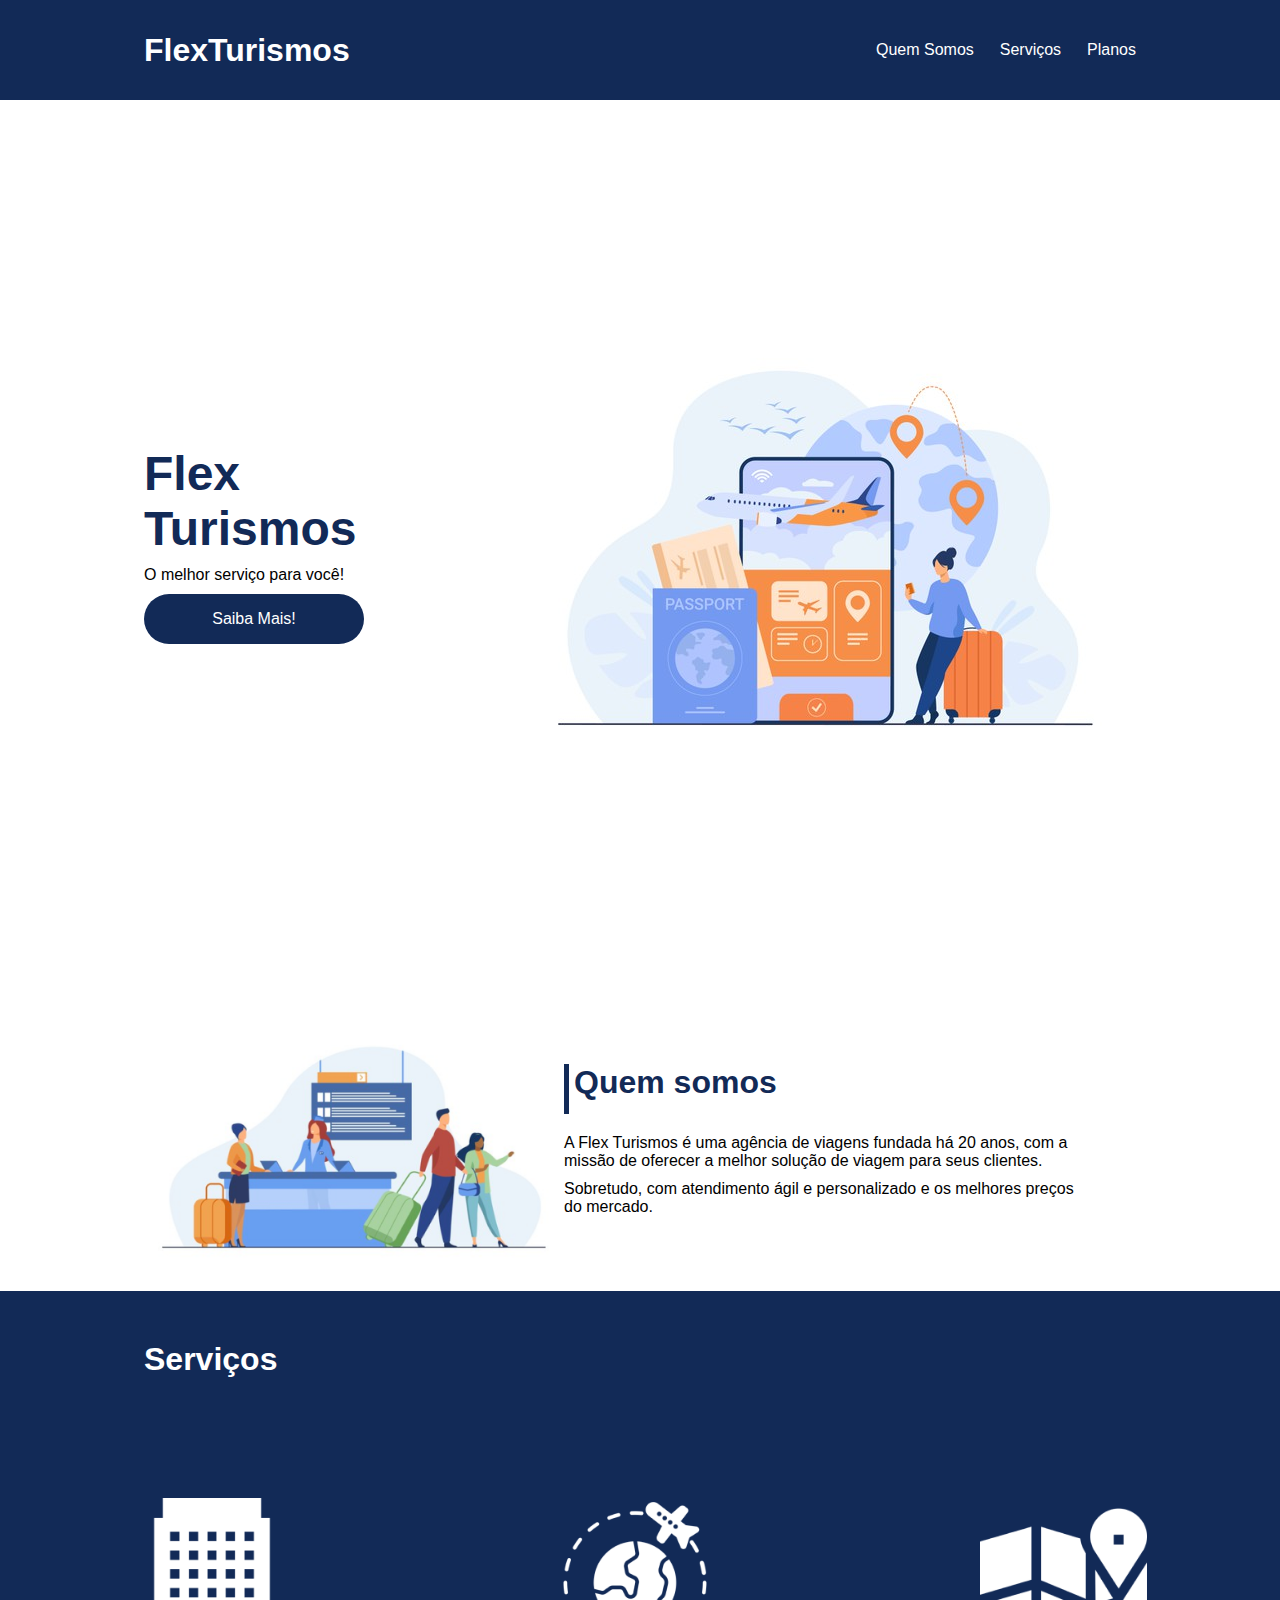
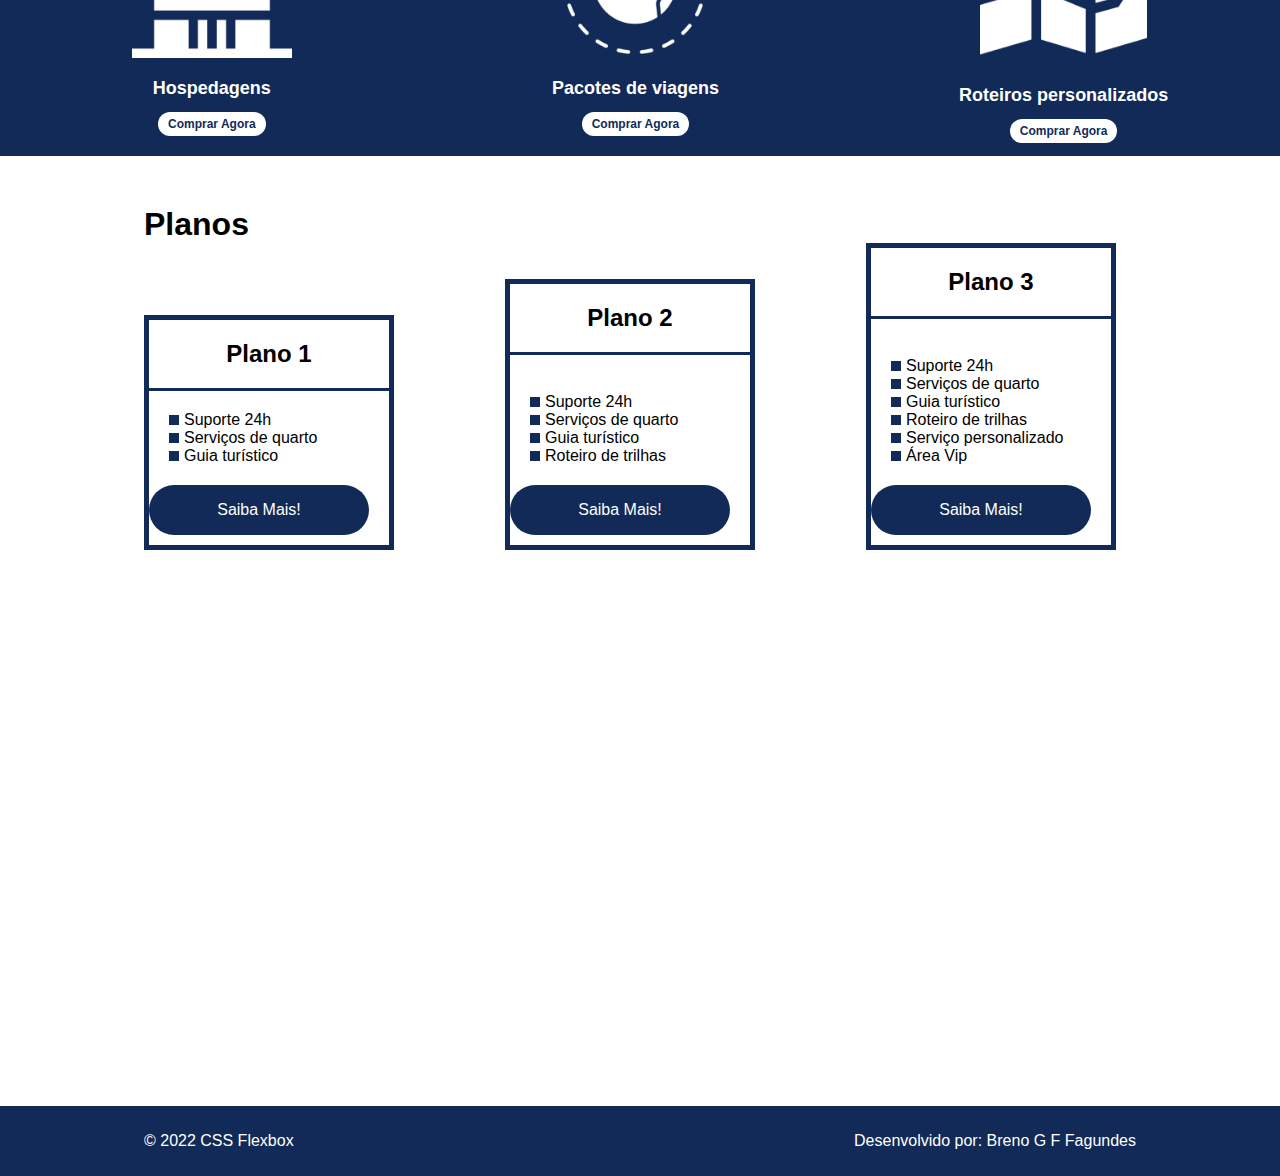
<file: flex-projeto/index.html>
<!DOCTYPE html>
<html lang="pt-br">
<head>
    <meta charset="UTF-8">
    <meta name="viewport" content="width=device-width, initial-scale=1.0">
    <title>Flex Turismos</title>
    <link rel="stylesheet" href="./style.css">
    <link rel="preconnect" href="https://fonts.googleapis.com">
    <link rel="preconnect" href="https://fonts.gstatic.com" crossorigin>

</head>
<body>
    <header>
        <div class="flex-container menu">
            <div><h1>FlexTurismos</h1></div>
             <ul class="list-items">
                <li><a href="#quem-somos">Quem Somos</a></li>
                <li><a href="#servicos">Serviços</a></li>
                <li><a href="#planos">Planos</a></li>
            </ul>
    </div>
    </header>

    <div class="flex-container apresentacao">
        <div class="texto-apresentacao">
            <h1>Flex <br>Turismos</h1>
            <p>O melhor serviço para você!</p>
            <a href="" class="btn">Saiba Mais!</a>
        </div>

        <div>
            <div><img src="./images/0-main.png" alt="banner de apresentação"></div>
        </div>
    </div>

    <div class="flex-container" id="quem-somos">
        <div>
            <h2>Quem somos</h2>
            <p>A Flex Turismos é uma agência de viagens fundada há 20 anos, com a missão de oferecer a melhor solução de viagem para seus clientes. </p>
            <p>Sobretudo, com atendimento ágil e personalizado e os melhores preços do mercado.</p>
        </div>

        <div>
            <img src="./images/1-quem-somos.png" alt="balcão de atendimento">
        </div>
    </div>

    <div class="container-externo">
        <div class="flex-container" id="servicos">
            <h2>Serviços</h2>
        </div>

        <div class="list-servicos">
            <div class="item-servico">
                <div><img src="./images/icon-2.png" alt="hospedagens"></div>
                <p>Hospedagens</p>
                <a href="#">Comprar Agora</a>
            </div>

            <div class="item-servico">
               <div><img src="./images/icon-1.png" alt="pacote de viagens"></div>
               <p>Pacotes de viagens</p>
               <a href="#">Comprar Agora</a>
            </div>

            <div class="item-servico">
                <div><img src="./images/icon-3.png" alt="roteiros personalizados"></div>
                <p>Roteiros personalizados</p>
                <a href="#">Comprar Agora</a>
            </div>

        </div>
    </div>

    <div class="flex-container" id="planos">
        <div><h2>Planos</h2></div>

        <div class="list-planos">
        <div class="item-plano">
            <h3>Plano 1</h3>
            <ul>
                <li>Suporte 24h</li>
                <li>Serviços de quarto</li>
                <li>Guia turístico</li>
            </ul>
            <a href="#" class="btn">Saiba Mais!</a>
        </div>

        <div class="item-plano">
            <h3>Plano 2</h3>
            <br>
            <ul>
                <li>Suporte 24h</li>
                <li>Serviços de quarto</li>
                <li>Guia turístico</li>
                <li>Roteiro de trilhas</li>
            </ul>
            <a href="#" class="btn">Saiba Mais!</a>
        </div>

        <div class="item-plano">
            <h3>Plano 3</h3>
            <br>
            <ul>
                <li>Suporte 24h</li>
                <li>Serviços de quarto</li>
                <li>Guia turístico</li>
                <li>Roteiro de trilhas</li>
                <li>Serviço personalizado</li>
                <li>Área Vip</li>
            </ul>
            <a href="#" class="btn">Saiba Mais!</a>
        </div>
        </div>
    </div>

    <footer>
        <div class="flex-container footer">
            <p>&copy; 2022 CSS Flexbox</p>
        <p>Desenvolvido por: Breno G F Fagundes</p>
        </div>
    </footer>
</body>
</html>
</file>
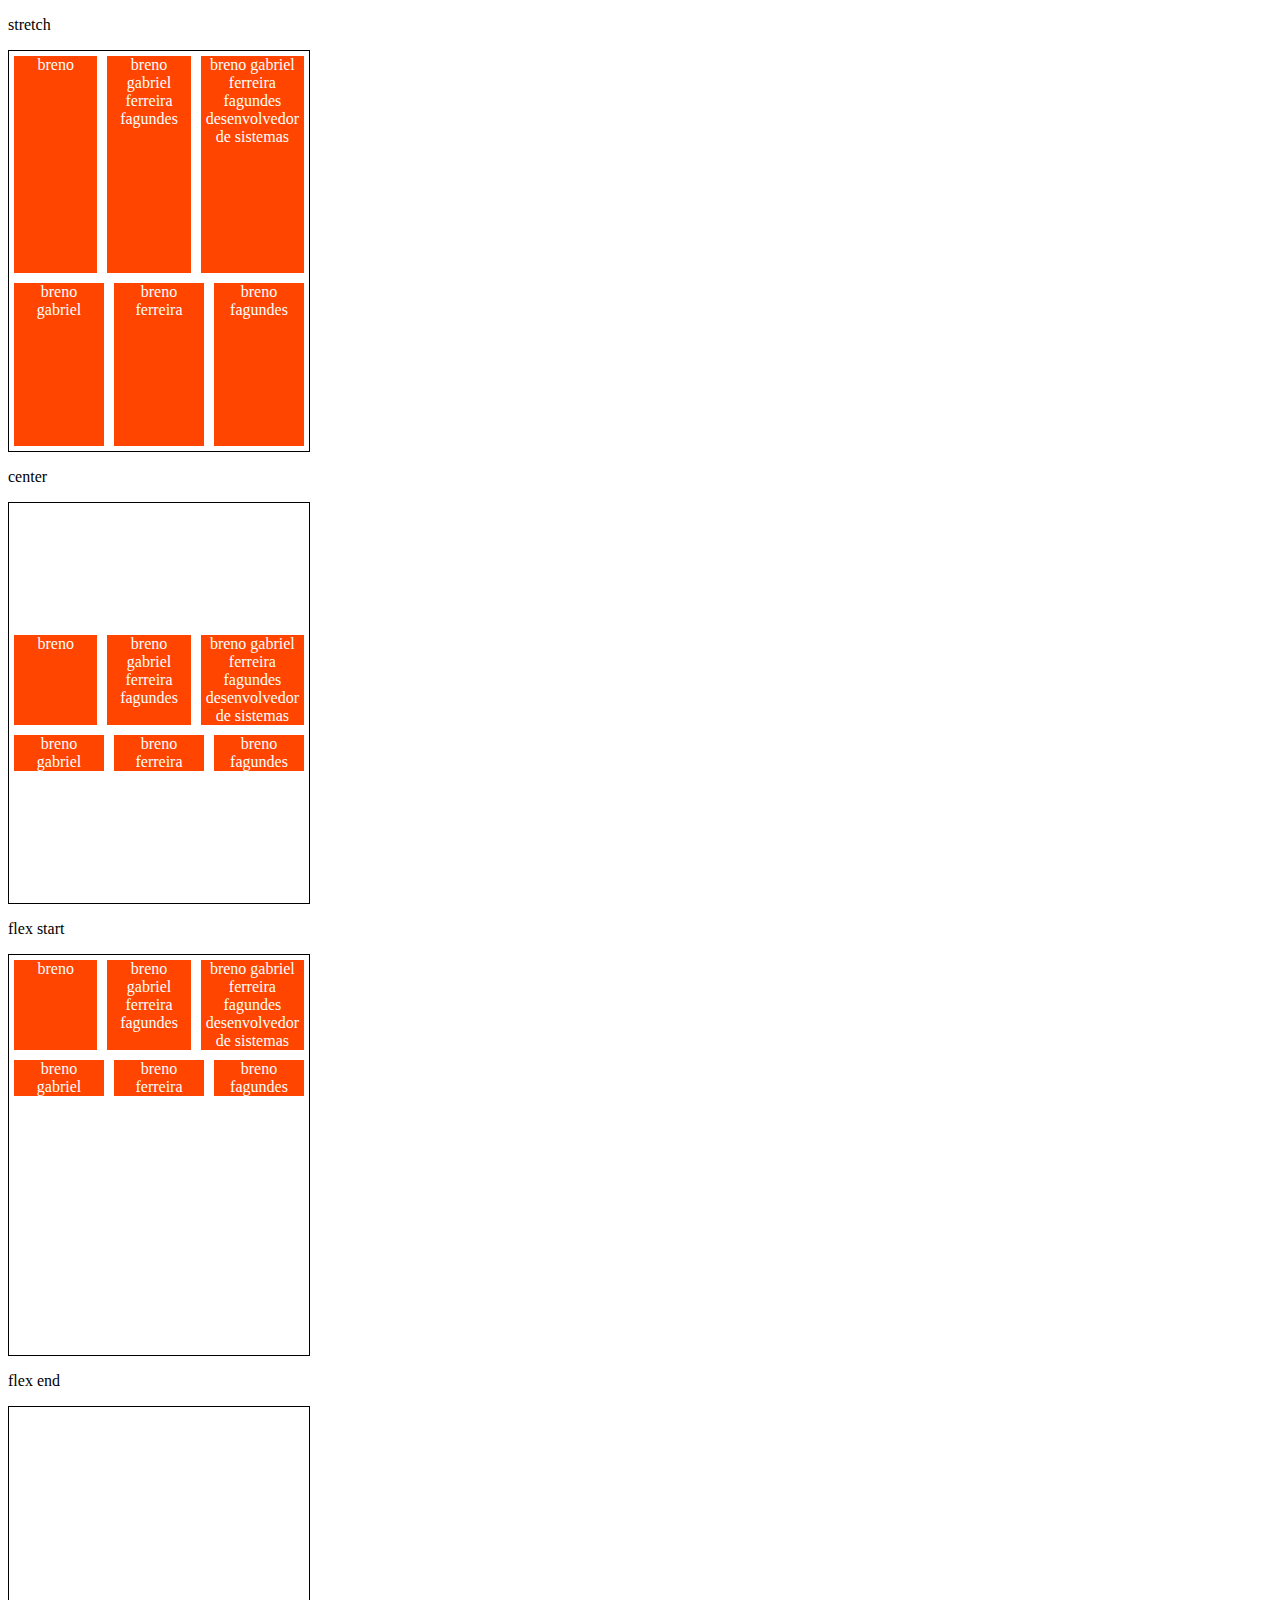
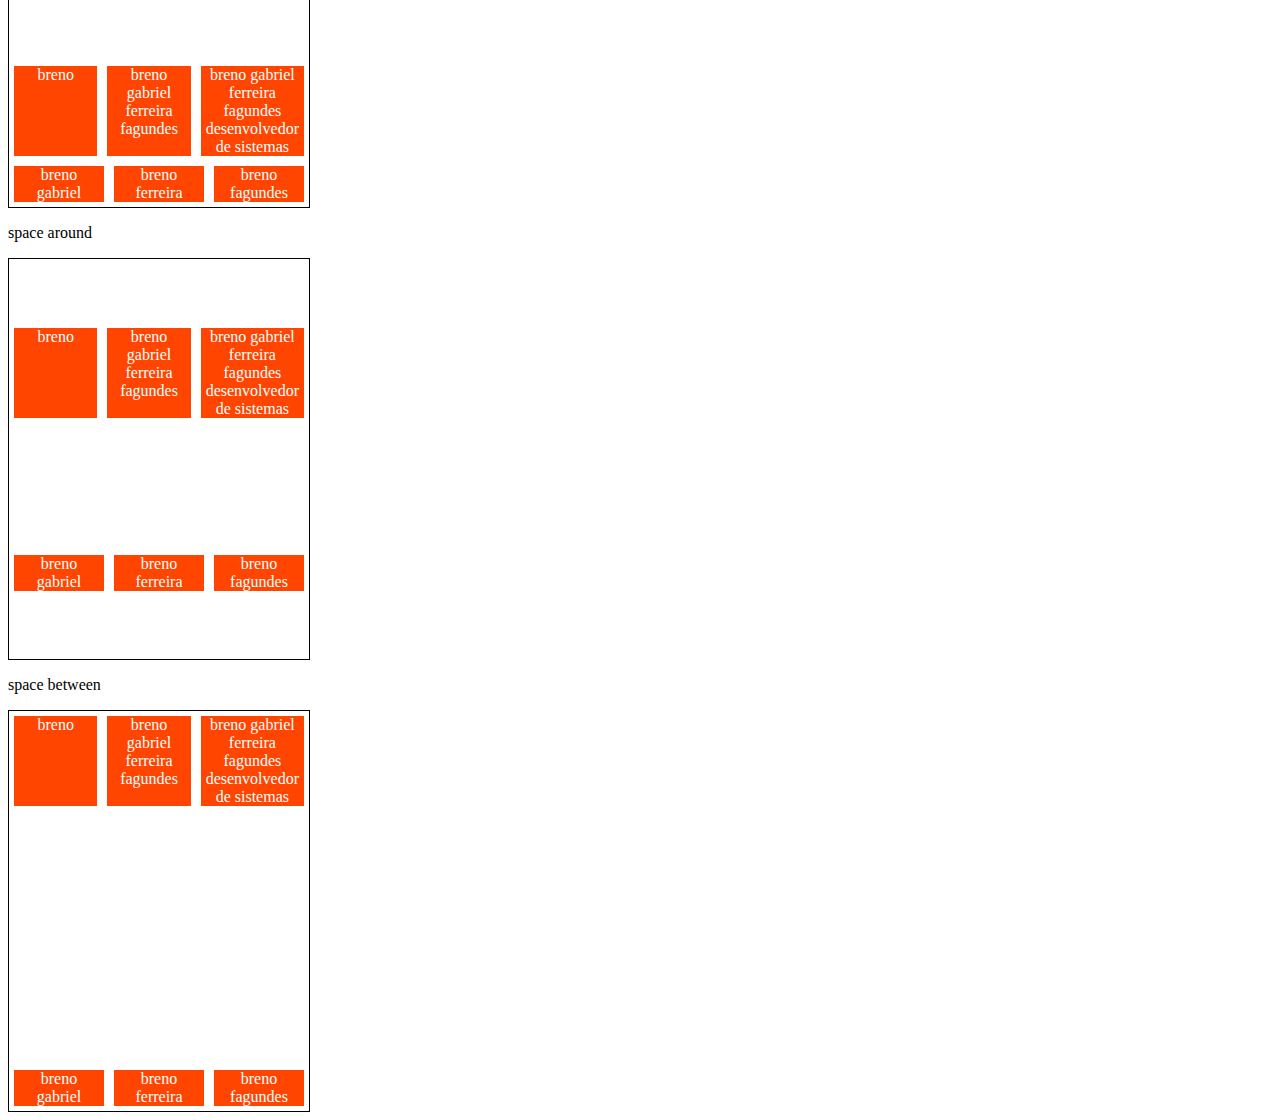
<file: align-content.html>
<!DOCTYPE html>
<html lang="en">
<head>
    <meta charset="UTF-8">
    <meta http-equiv="X-UA-Compatible" content="IE=edge">
    <meta name="viewport" content="width=device-width, initial-scale=1.0">
    <title>Fundamentos - Align Content</title>
    <style>
        .container{
            height: 400px;
            max-width: 300px;
            display: flex;
            flex-wrap: wrap;
            border: 1px solid black;
        }

        .item{
            background-color: orangered;
            padding: 0 5px;
            flex: 1;
            text-align: center;
            color: white;
            margin: 5px;
        }

        .stretch{
            align-content: stretch;
        }

        .center{
            align-content: center;
        }

        .flex-start{
            align-content: flex-start;
        }

        .flex-end{
            align-content: flex-end;
        }

        .space-around{
            align-content: space-around;
        }

        .space-between{
            align-content: space-between;
        }
    </style>
</head>
<body>
    <p>stretch</p>
    <div class="container stretch">
        <div class="item">breno</div>
        <div class="item">breno gabriel ferreira fagundes</div>
        <div class="item">breno gabriel ferreira fagundes desenvolvedor de sistemas</div>
        <div class="item">breno gabriel</div>
        <div class="item">breno ferreira</div>
        <div class="item">breno fagundes</div>
    </div>

    <p>center</p>
    <div class="container center">
        <div class="item">breno</div>
        <div class="item">breno gabriel ferreira fagundes</div>
        <div class="item">breno gabriel ferreira fagundes desenvolvedor de sistemas</div>
        <div class="item">breno gabriel</div>
        <div class="item">breno ferreira</div>
        <div class="item">breno fagundes</div>
    </div>

    <p>flex start</p>
    <div class="container flex-start">
        <div class="item">breno</div>
        <div class="item">breno gabriel ferreira fagundes</div>
        <div class="item">breno gabriel ferreira fagundes desenvolvedor de sistemas</div>
        <div class="item">breno gabriel</div>
        <div class="item">breno ferreira</div>
        <div class="item">breno fagundes</div>
    </div>

    <p>flex end</p>
    <div class="container flex-end">
        <div class="item">breno</div>
        <div class="item">breno gabriel ferreira fagundes</div>
        <div class="item">breno gabriel ferreira fagundes desenvolvedor de sistemas</div>
        <div class="item">breno gabriel</div>
        <div class="item">breno ferreira</div>
        <div class="item">breno fagundes</div>
    </div>

    <p>space around</p>
    <div class="container space-around">
        <div class="item">breno</div>
        <div class="item">breno gabriel ferreira fagundes</div>
        <div class="item">breno gabriel ferreira fagundes desenvolvedor de sistemas</div>
        <div class="item">breno gabriel</div>
        <div class="item">breno ferreira</div>
        <div class="item">breno fagundes</div>
    </div>

    <p>space between</p>
    <div class="container space-between">
        <div class="item">breno</div>
        <div class="item">breno gabriel ferreira fagundes</div>
        <div class="item">breno gabriel ferreira fagundes desenvolvedor de sistemas</div>
        <div class="item">breno gabriel</div>
        <div class="item">breno ferreira</div>
        <div class="item">breno fagundes</div>
    </div>
</body>
</html>
</file>
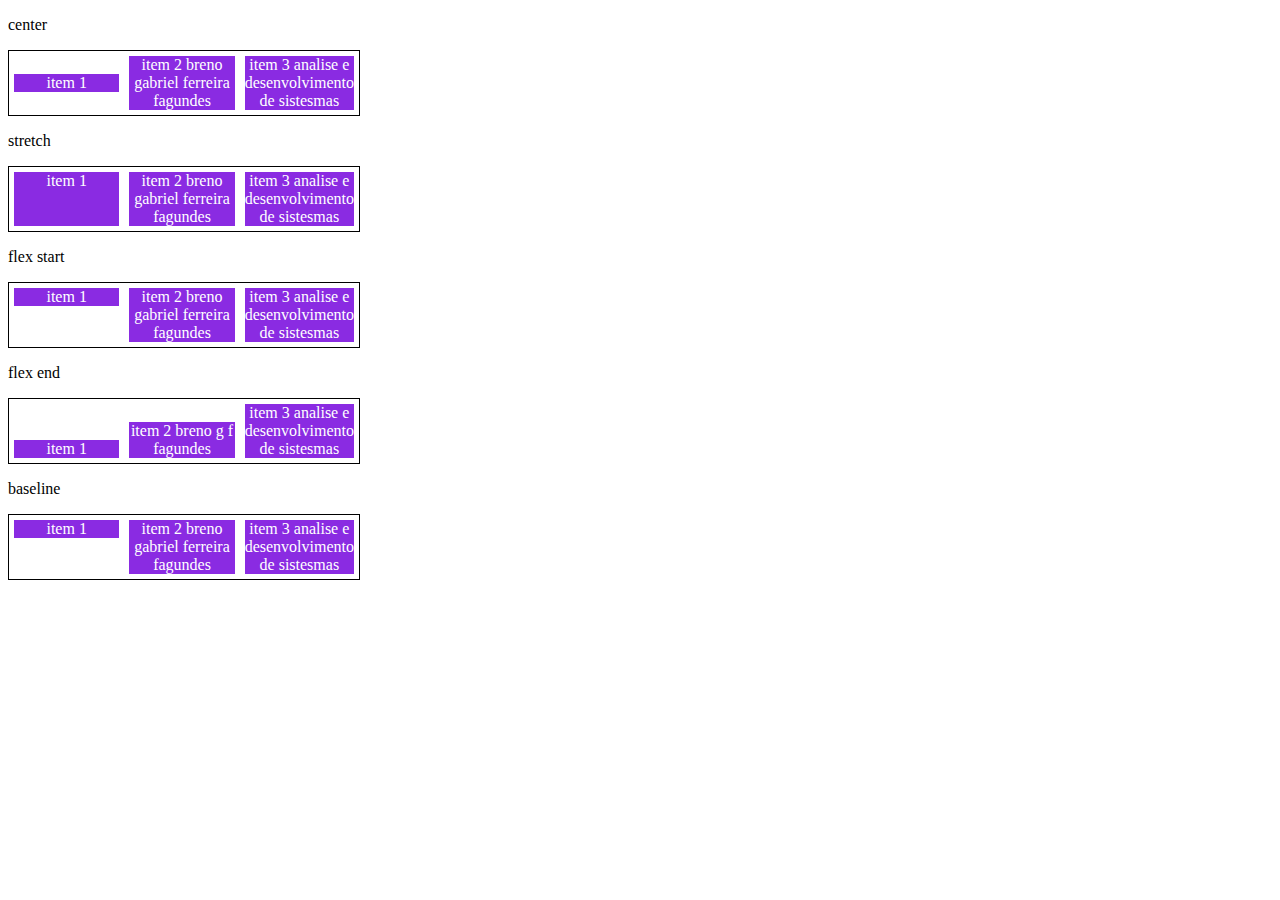
<file: align-items.html>
<!DOCTYPE html>
<html lang="en">
<head>
    <meta charset="UTF-8">
    <meta http-equiv="X-UA-Compatible" content="IE=edge">
    <meta name="viewport" content="width=device-width, initial-scale=1.0">
    <title>Fundamentos - Align Items</title>
    <style>
        .container{
            max-width: 350px;
            border: 1px solid black;
            display: flex;
        }

        .item{
            background-color: blueviolet;
            margin: 5px;
            color: white;
            text-align: center;
            flex: 1;
        }

        .center{
            align-items: center;
        }

        .stretch{
            align-items: stretch;
        }

        .flex-start{
            align-items: flex-start;
        }

        .flex-end{
            align-items: flex-end;
        }

        .baseline{
            align-items: baseline;
        }
    </style>
</head>
<body>
    <p>center</p>
    <section class="container center">
        <div class="item">item 1</div>
        <div class="item">item 2 breno gabriel ferreira fagundes</div>
        <div class="item">item 3 analise e desenvolvimento de sistesmas</div>
    </section>

    <p>stretch</p>
    <section class="container stretch">
        <div class="item">item 1</div>
        <div class="item">item 2 breno gabriel ferreira fagundes</div>
        <div class="item">item 3 analise e desenvolvimento de sistesmas</div>
    </section>

    <p>flex start</p>
    <section class="container flex-start">
        <div class="item">item 1</div>
        <div class="item">item 2 breno gabriel ferreira fagundes</div>
        <div class="item">item 3 analise e desenvolvimento de sistesmas</div>
    </section>

    <p>flex end</p>
    <section class="container flex-end">
        <div class="item">item 1</div>
        <div class="item">item 2 breno g f fagundes</div>
        <div class="item">item 3 analise e desenvolvimento de sistesmas</div>
    </section>

    <p>baseline</p>
    <section class="container baseline">
        <div class="item">item 1</div>
        <div class="item">item 2 breno gabriel ferreira fagundes</div>
        <div class="item">item 3 analise e desenvolvimento de sistesmas</div>
    </section>
</body>
</html>
</file>
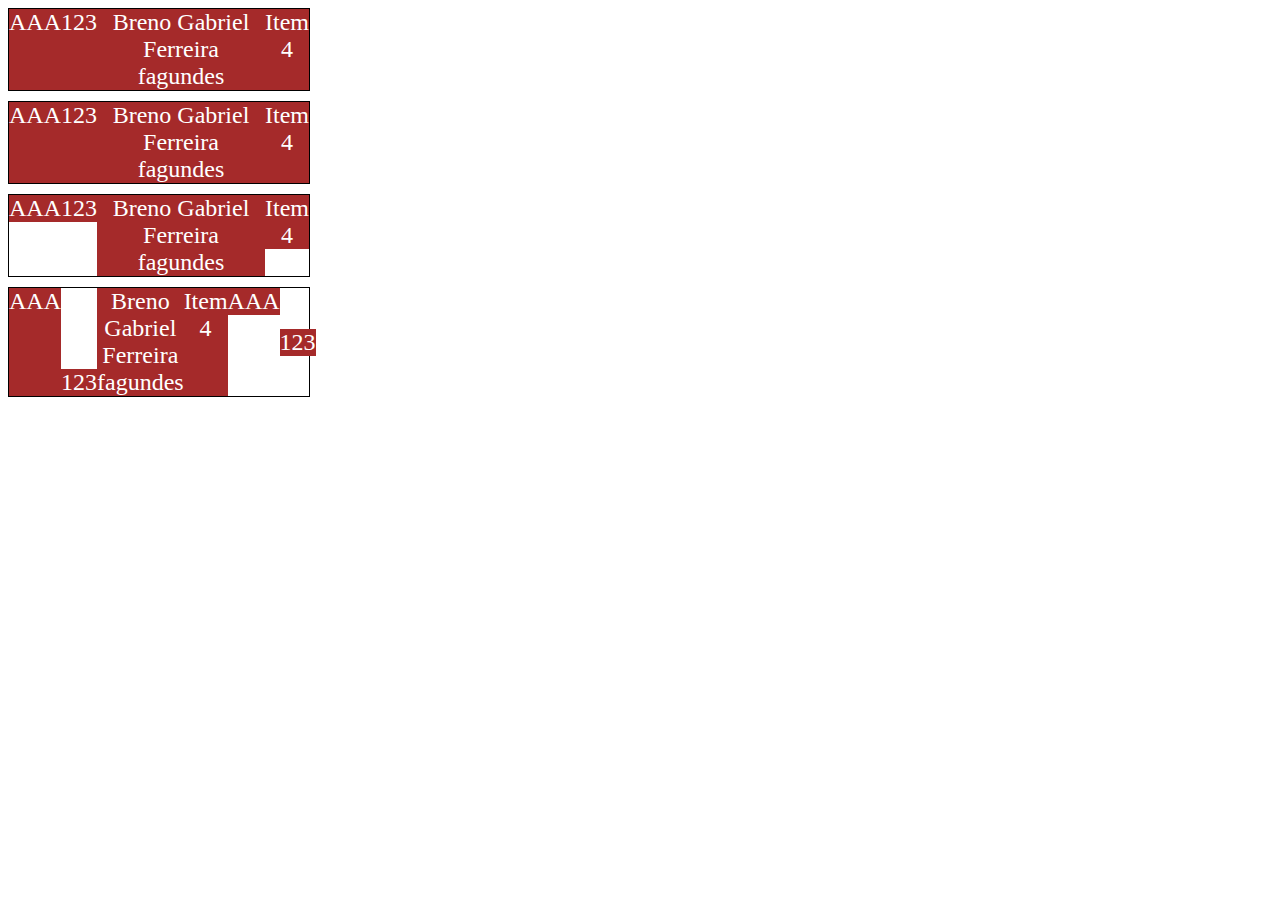
<file: align-self.html>
<!DOCTYPE html>
<html lang="en">
<head>
    <meta charset="UTF-8">
    <meta http-equiv="X-UA-Compatible" content="IE=edge">
    <meta name="viewport" content="width=device-width, initial-scale=1.0">
    <title>Fudamentos - Align Self</title>
    <style>
        .flex-container{
            max-width: 300px;
            border: 1px solid black;
            margin-bottom: 10px;
            display: flex;
        }

        .item{
            background-color: brown;
            color: white;
            font-size: 24px;
            text-align: center;
        }

        .center{
            align-self: center;
        }

        .flex-start{
            align-self: flex-start;
        }

        .flex-end{
            align-self: flex-end;
        }

        .stretch{
            align-self: stretch;
        }

        .baseline{
            align-self: baseline;
        }

        .auto{
            align-self: auto;
        }
    </style>

</head>
<body>
    
    <section class="flex-container">
        <div class="item auto">AAA</div>
        <div class="item auto">123</div>
        <div class="item auto">Breno Gabriel Ferreira fagundes</div>
        <div class="item auto">Item 4</div>
    </section>

    <section class="flex-container">
        <div class="item stretch">AAA</div>
        <div class="item stretch">123</div>
        <div class="item stretch">Breno Gabriel Ferreira fagundes</div>
        <div class="item stretch">Item 4</div>
    </section>

    <section class="flex-container">
        <div class="item flex-start">AAA</div>
        <div class="item flex-start">123</div>
        <div class="item flex-start">Breno Gabriel Ferreira fagundes</div>
        <div class="item flex-start">Item 4</div>
    </section>

    <section class="flex-container">
        <div class="item auto">AAA</div>
        <div class="item flex-end">123</div>
        <div class="item flex-start">Breno Gabriel Ferreira fagundes</div>
        <div class="item stretch">Item 4</div>
        <div class="item baseline">AAA</div>
        <div class="item center">123</div>
    </section>
</body>
</html>
</file>
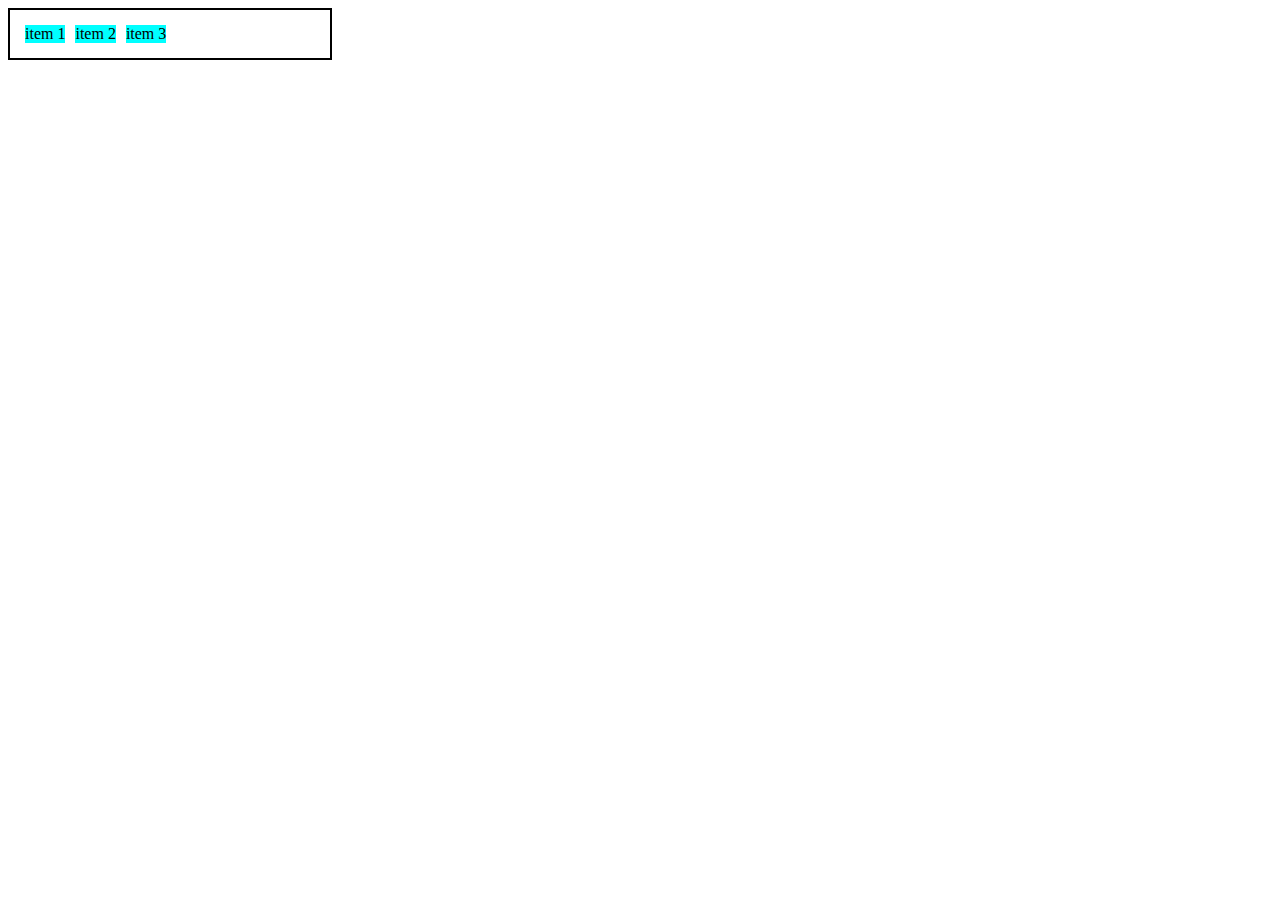
<file: display-flex.html>
<!DOCTYPE html>
<html lang="en">
<head>
    <meta charset="UTF-8">
    <meta http-equiv="X-UA-Compatible" content="IE=edge">
    <meta name="viewport" content="width=device-width, initial-scale=1.0">
    <title>Fundamentos - display flex</title>
    <style>
        .flex{
            max-width: 300px;
            padding: 10px;
            border: 2px solid black;
            display: flex;
        }

        .item{
            background-color: aqua;
            margin: 5px;
        }
    </style>
</head>
<body>
    <div class="flex">
        <div class="item">item 1</div>
        <div class="item">item 2</div>
        <div class="item">item 3</div>
    </div>
</body>
</html>
</file>
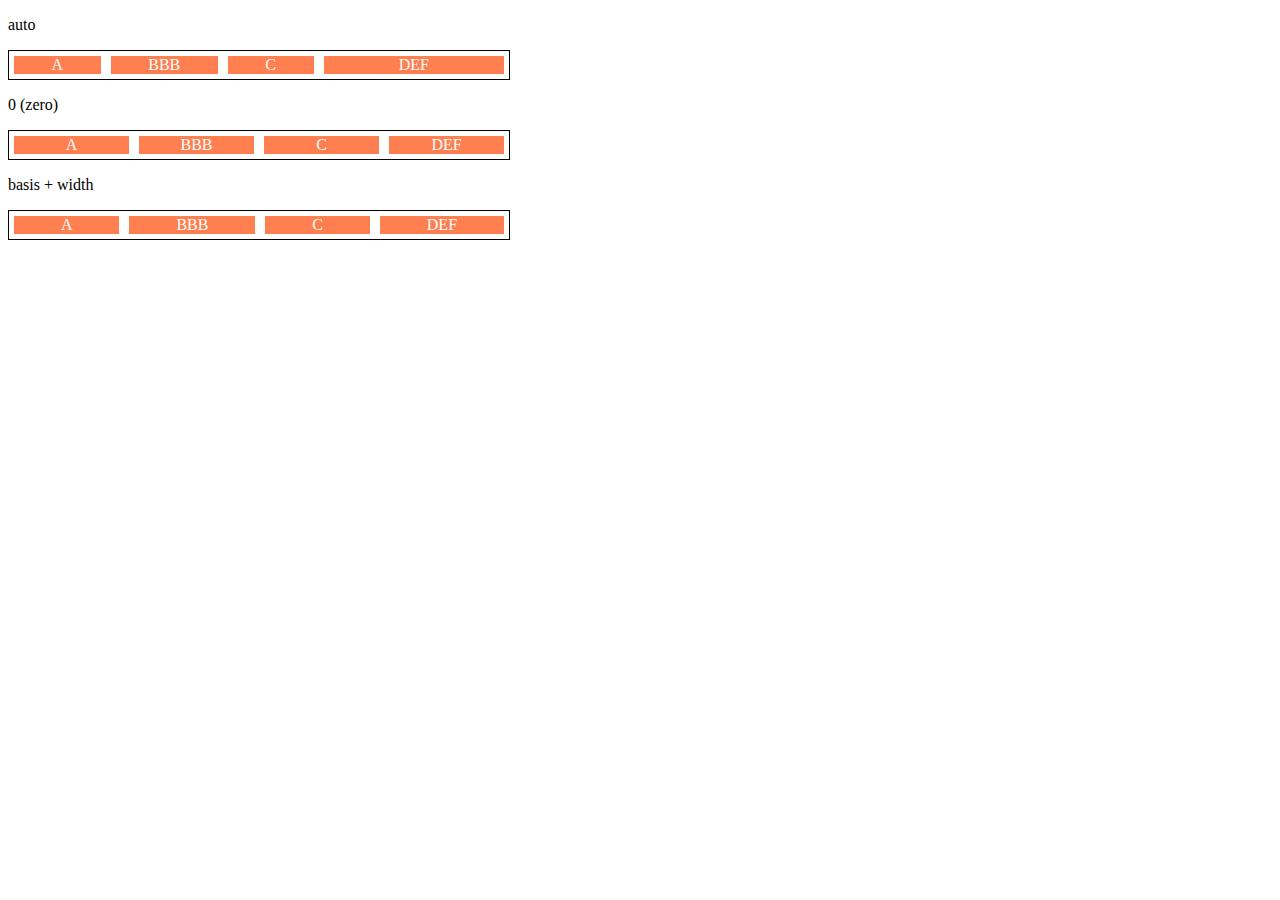
<file: flex-basis.html>
<!DOCTYPE html>
<html lang="en">
<head>
    <meta charset="UTF-8">
    <meta http-equiv="X-UA-Compatible" content="IE=edge">
    <meta name="viewport" content="width=device-width, initial-scale=1.0">
    <title>Fundamentos - Flex Basis</title>
    <style>
        .flex-container{
            max-width: 500px;
            border: 1px solid black;
            display: flex;
        }

        .items{
            background-color: coral;
            color: white;
            text-align: center;
            margin: 5px;
        }

        .bauto{
            flex-basis: auto;
        }

        .fg-1{
            flex-grow: 1;
        }

        .fg-2{
            flex-grow: 2;
        }

        .b-0{
            flex-basis: 0;
        }

        .w100{
            flex-grow: 100px;
        }
    </style>
</head>
<body>
    <p>auto</p>
    <div class="flex-container">
        <div class="items bauto fg-1">A</div>
        <div class="items bauto fg-1">BBB</div>
        <div class="items bauto fg-1">C</div>
        <div class="items bauto fg-2">DEF</div>
    </div>

    <p>0 (zero)</p>
    <div class="flex-container">
        <div class="items b-0 fg-1">A</div>
        <div class="items b-0 fg-1">BBB</div>
        <div class="items b-0 fg-1">C</div>
        <div class="items b-0 fg-1">DEF</div>
    </div>

    <p>basis + width</p>
    <div class="flex-container">
        <div class="items w100 fg-2">A</div>
        <div class="items w100 fg-2">BBB</div>
        <div class="items w100 fg-2">C</div>
        <div class="items w100 fg-2">DEF</div>
    </div>
</body>
</html>
</file>
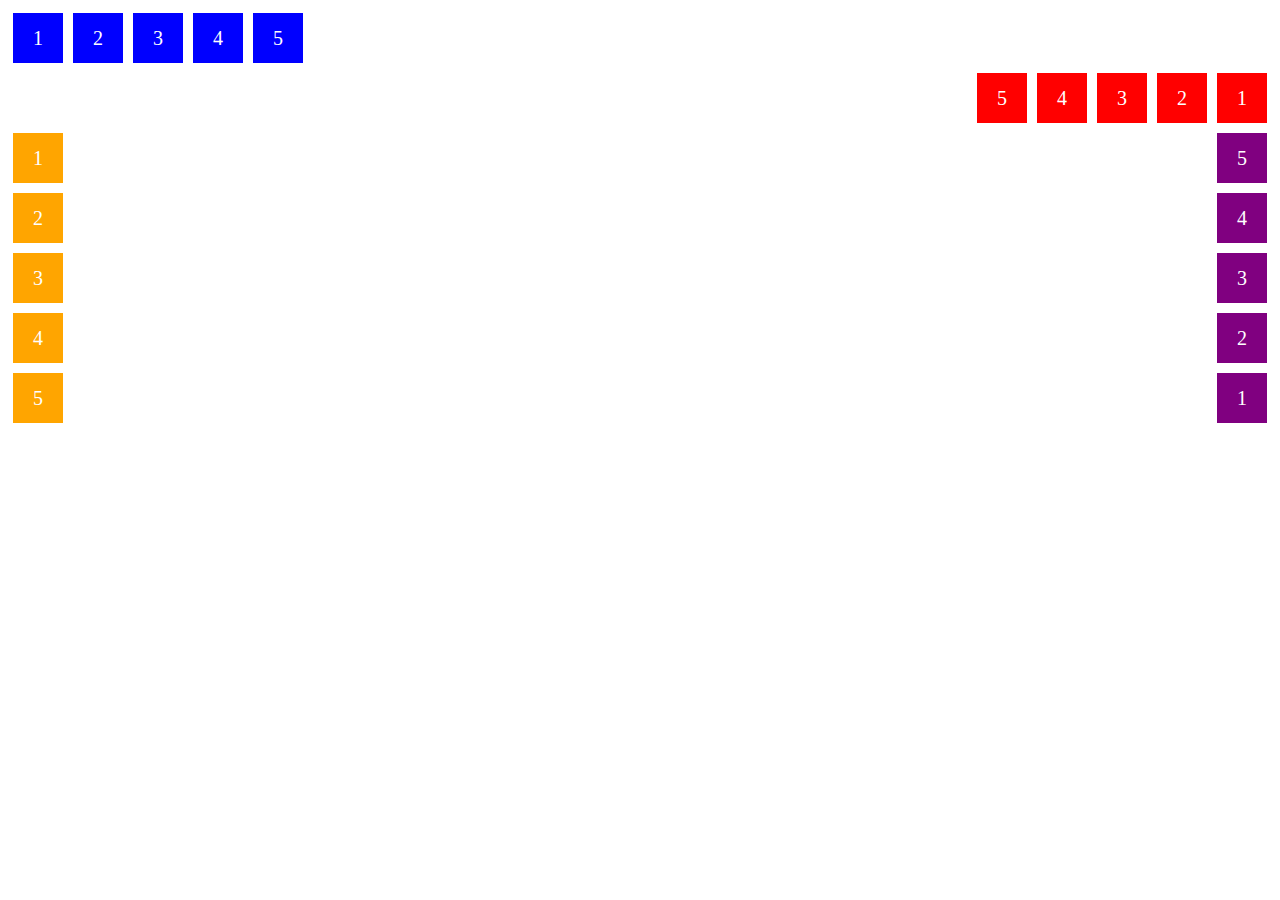
<file: flex-direction.html>
<!DOCTYPE html>
<html lang="en">
<head>
    <meta charset="UTF-8">
    <meta http-equiv="X-UA-Compatible" content="IE=edge">
    <meta name="viewport" content="width=device-width, initial-scale=1.0">
    <title>Fundamentos - Flex Direction</title>
    <style>
        .flex-container {
            margin: 0;
            padding: 0;
            display: flex;
            list-style: none;
        }

        .flex-item {
            background: blue;
            height: 50px;
            width: 50px;
            line-height: 50px;
            font-size: 20px;
            color: white;
            text-align: center;
            margin: 5px;
        }

        .row {
            flex-direction: row;
        }

        .row-reverse {
            flex-direction: row-reverse;
        }

        .row-reverse li {
            background-color: red;
        }

        .column {
            float: left;
            flex-direction: column;
        }

        .column li{
            background-color: orange;
        }

        .column-reverse {
            float: right;
            flex-direction: column-reverse;
        }

        .column-reverse li {
            background-color: purple;
        }


    </style>
</head>
<body>
    <ul class="flex-container row">
        <li class="flex-item">1</li> 
        <li class="flex-item">2</li>
        <li class="flex-item">3</li>
        <li class="flex-item">4</li>
        <li class="flex-item">5</li>
    </ul>

    <ul class="flex-container row-reverse">
        <li class="flex-item">1</li> 
        <li class="flex-item">2</li>
        <li class="flex-item">3</li>
        <li class="flex-item">4</li>
        <li class="flex-item">5</li>
    </ul>

    <ul class="flex-container column">
        <li class="flex-item">1</li> 
        <li class="flex-item">2</li>
        <li class="flex-item">3</li>
        <li class="flex-item">4</li>
        <li class="flex-item">5</li>
    </ul>

    <ul class="flex-container column-reverse">
        <li class="flex-item">1</li> 
        <li class="flex-item">2</li>
        <li class="flex-item">3</li>
        <li class="flex-item">4</li>
        <li class="flex-item">5</li>
    </ul>
    
</body>
</html>
</file>
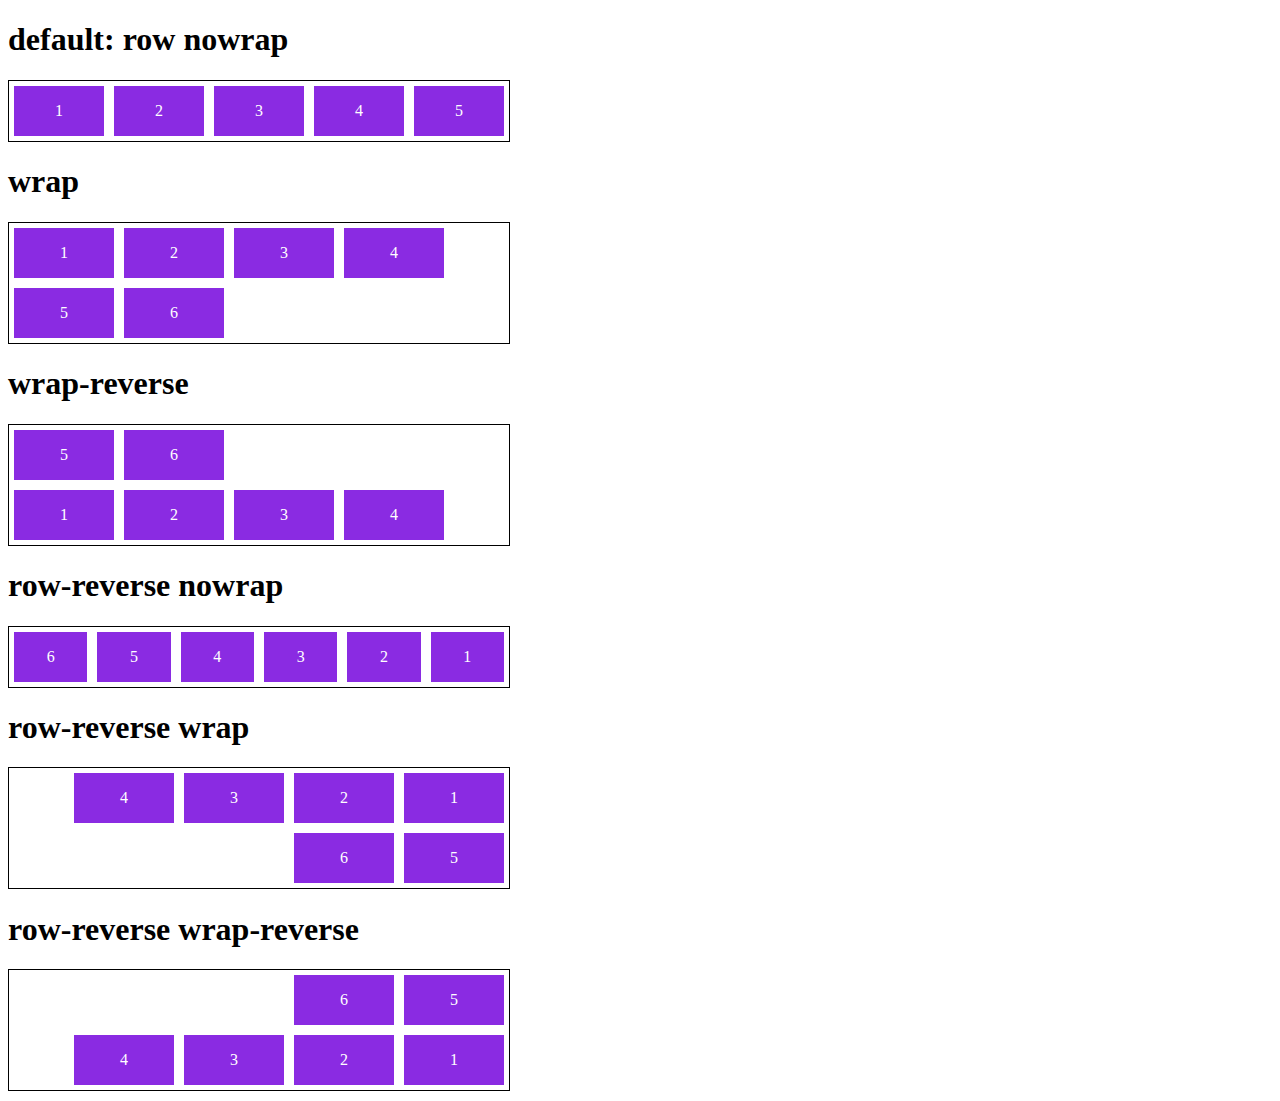
<file: flex-flow.html>
<!DOCTYPE html>
<html lang="en">
<head>
    <meta charset="UTF-8">
    <meta http-equiv="X-UA-Compatible" content="IE=edge">
    <meta name="viewport" content="width=device-width, initial-scale=1.0">
    <title>Fudamentos - Flex Flow</title>
    <style>
        .flex-container{
            display: flex;
            flex-flow: row wrap;
            border: 1px solid black;
            max-width: 500px;
            margin-bottom: 10px;
        }

        .default {
            flex-flow: row nowrap;
        }

        .wrap{
            flex-flow: row wrap;
        }

        .wrap-reverse{
            flex-flow: row wrap-reverse;
        }

        .r-nowrap{
            flex-flow: row-reverse nowrap;
        }

        .r-wrap {
            flex-flow: row-reverse wrap;
        }

        .r-wrap-reverse{
            flex-flow: row-reverse wrap-reverse;
        }
        .item{
            background-color: blueviolet;
            margin: 5px;
            color: white;
            text-align: center;
            width: 100px;
            height: 50px;
            line-height: 50px;
        }
    </style>
</head>
<body>
    <h1>default: row nowrap</h1>
    <div class="flex-container default">
        <div class="item">1</div>
        <div class="item">2</div>
        <div class="item">3</div>
        <div class="item">4</div>
        <div class="item">5</div>
    </div>

    <h1>wrap</h1>
    <div class="flex-container wrap">
        <div class="item">1</div>
        <div class="item">2</div>
        <div class="item">3</div>
        <div class="item">4</div>
        <div class="item">5</div>
        <div class="item">6</div>
    </div>

    <h1>wrap-reverse</h1>
    <div class="flex-container wrap-reverse">
        <div class="item">1</div>
        <div class="item">2</div>
        <div class="item">3</div>
        <div class="item">4</div>
        <div class="item">5</div>
        <div class="item">6</div>
    </div>

    <h1>row-reverse nowrap</h1>
    <div class="flex-container r-nowrap">
        <div class="item">1</div>
        <div class="item">2</div>
        <div class="item">3</div>
        <div class="item">4</div>
        <div class="item">5</div>
        <div class="item">6</div>
    </div>

    <h1>row-reverse wrap</h1>
    <div class="flex-container r-wrap">
        <div class="item">1</div>
        <div class="item">2</div>
        <div class="item">3</div>
        <div class="item">4</div>
        <div class="item">5</div>
        <div class="item">6</div>
    </div>

    <h1>row-reverse wrap-reverse</h1>
    <div class="flex-container r-wrap-reverse">
        <div class="item">1</div>
        <div class="item">2</div>
        <div class="item">3</div>
        <div class="item">4</div>
        <div class="item">5</div>
        <div class="item">6</div>
    </div>
</body>
</html>
</file>
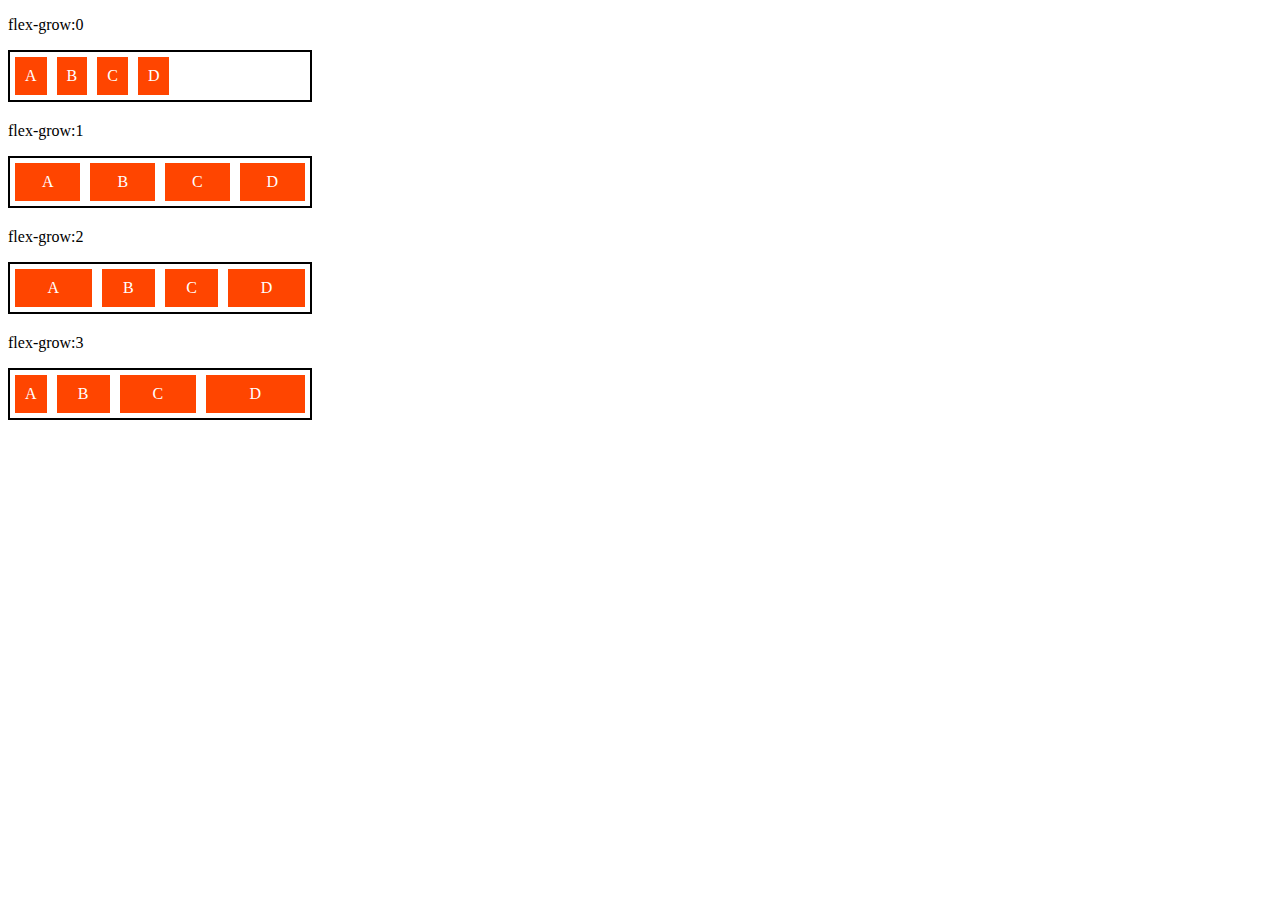
<file: flex-grow.html>
<!DOCTYPE html>
<html lang="en">
<head>
    <meta charset="UTF-8">
    <meta http-equiv="X-UA-Compatible" content="IE=edge">
    <meta name="viewport" content="width=device-width, initial-scale=1.0">
    <title>Fundamentos - Flew Grow</title>
    <style>
        .flex-container{
            display: flex;
            border: 2px solid black;
            max-width: 300px;
            margin-bottom: 20px;
        }

        .item{
            background-color: orangered;
            margin: 5px;
            padding: 10px;
            text-align: center;
            color: white;
        }

        .fg-0{
            flex-grow: 0;
        }

        .fg-1{
            flex-grow: 1;
        }

        .fg-2{
            flex-grow: 2;
        }

        .fg-3{
            flex-grow: 3;
        }

    </style>
</head>
<body>
    <p>flex-grow:0</p>
    <div class="flex-container">
        <div class="item fg-0">A</div>
        <div class="item fg-0">B</div>
        <div class="item fg-0">C</div>
        <div class="item fg-0">D</div>
    </div>

    <p>flex-grow:1</p>
    <div class="flex-container">
        <div class="item fg-1">A</div>
        <div class="item fg-1">B</div>
        <div class="item fg-1">C</div>
        <div class="item fg-1">D</div>
    </div>

    <p>flex-grow:2</p>
    <div class="flex-container">
        <div class="item fg-2">A</div>
        <div class="item fg-1">B</div>
        <div class="item fg-1">C</div>
        <div class="item fg-2">D</div>
    </div>

    <p>flex-grow:3</p>
    <div class="flex-container">
        <div class="item fg-0">A</div>
        <div class="item fg-1">B</div>
        <div class="item fg-2">C</div>
        <div class="item fg-3">D</div>
    </div>
</body>
</html>
</file>
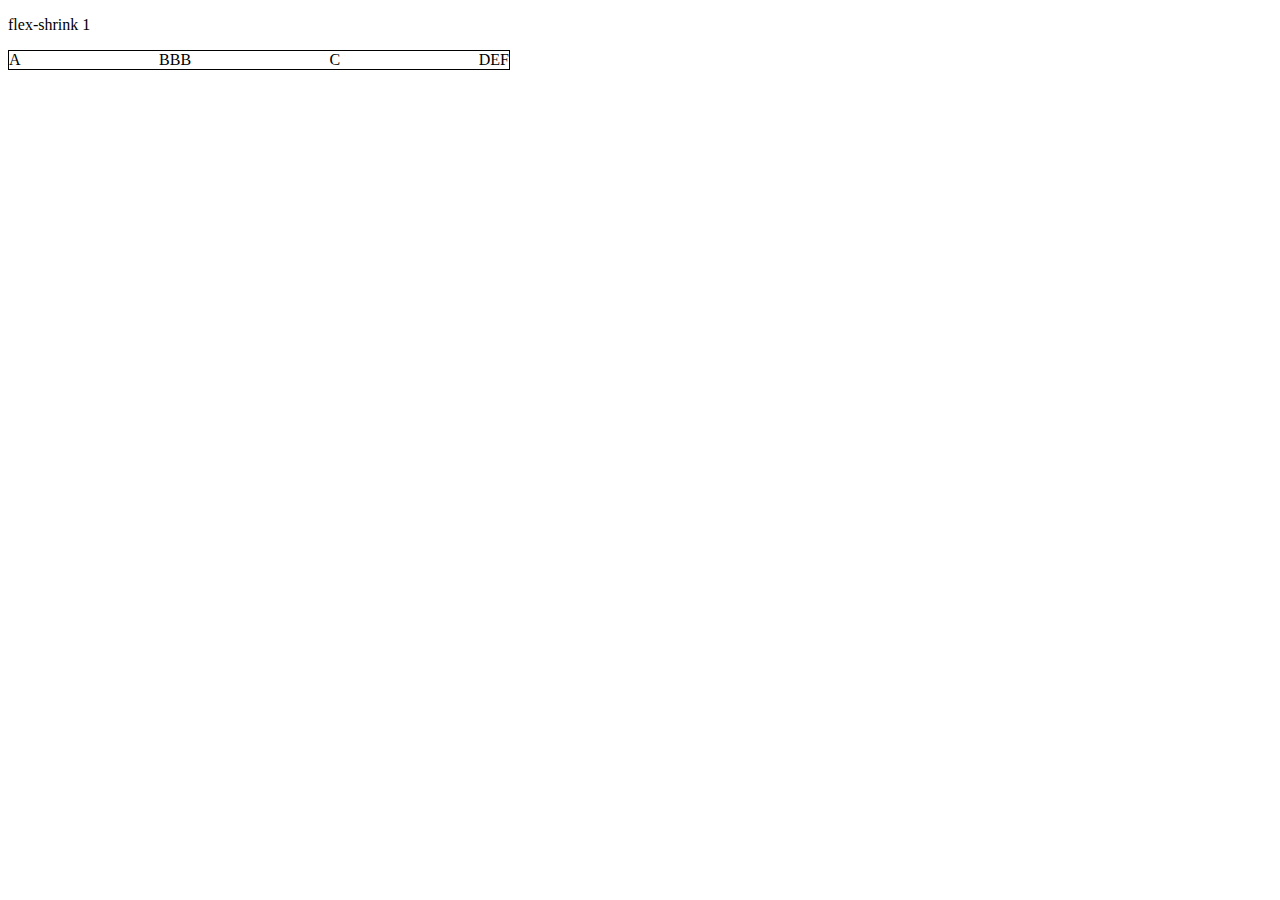
<file: flex-shrink.html>
<!DOCTYPE html>
<html lang="en">
<head>
    <meta charset="UTF-8">
    <meta http-equiv="X-UA-Compatible" content="IE=edge">
    <meta name="viewport" content="width=device-width, initial-scale=1.0">
    <title>FUndamentos - Flex Shrink</title>
    <style>
        .flex-container{
            max-width: 500px;
            border: 1px solid black;
            display: flex;
        }

        .item{
            background-color: orangered;
            font-size: 24px;
            text-align: center;
            margin: 5px;
        }

        .s-1{
            flex-shrink: 1;
        }

        .fg-1{
            flex-grow: 1;
        }
    </style>
</head>
<body>
    <p>flex-shrink 1</p>
    <div class="flex-container">
        <div class="items s-1 fg-1">A</div>
        <div class="items s-1 fg-1">BBB</div>
        <div class="items s-1 fg-1">C</div>
        <div class="items s-1 fg-2">DEF</div>
    </div>
</body>
</html>
</file>
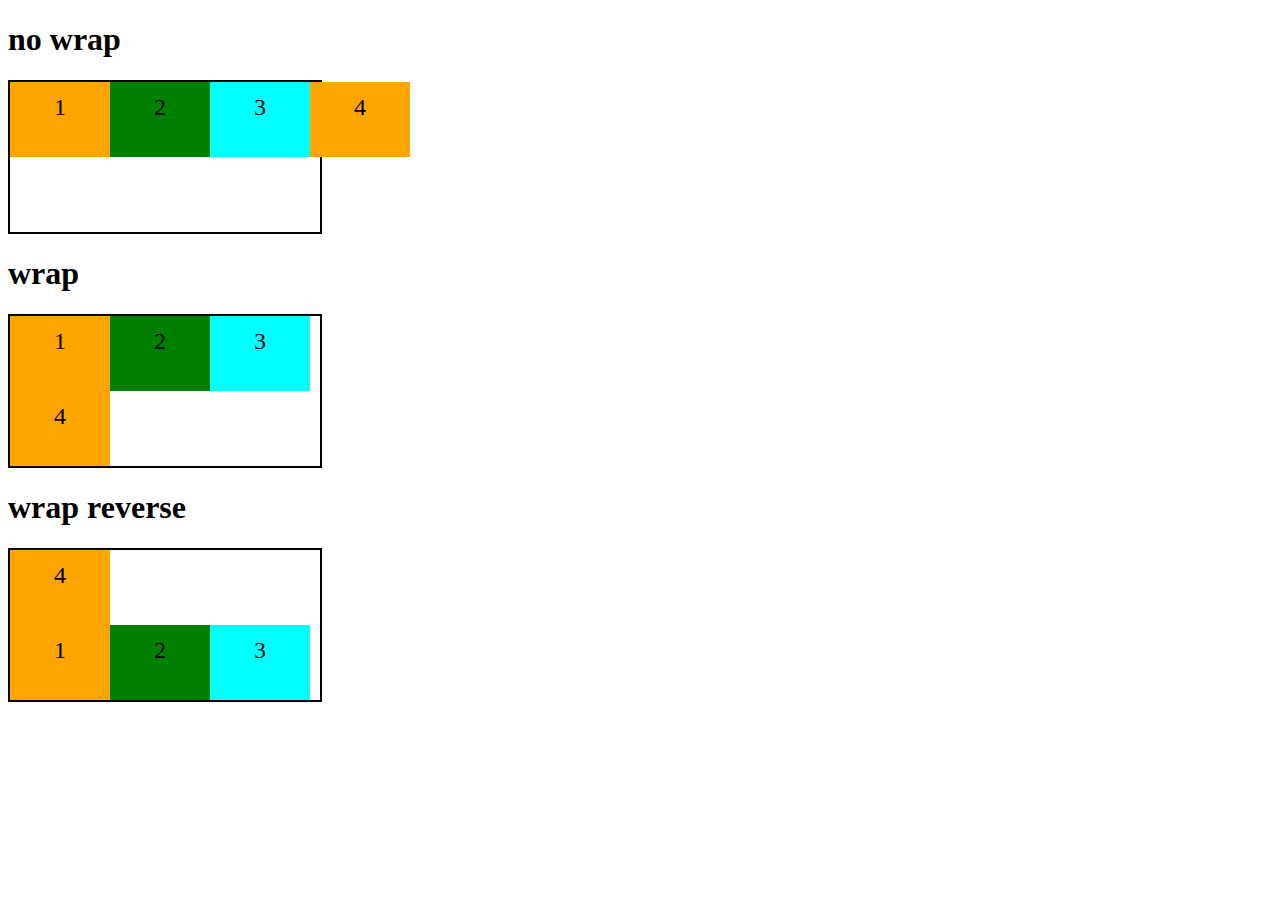
<file: flex-wrap.html>
<!DOCTYPE html>
<html lang="en">
<head>
    <meta charset="UTF-8">
    <meta http-equiv="X-UA-Compatible" content="IE=edge">
    <meta name="viewport" content="width=device-width, initial-scale=1.0">
    <title>Fundamentos - Flex Wrap</title>
    <style>
        .flex-container{
            display: flex;
            height: 150px;
            border: 2px solid black;
            max-width: 310px;
        
        }

        .item {
            font-size: 24px;
            height: 50%;
            text-align: center;
            min-width: 100px;
            line-height: 50px;
        }

        .nowrap{
            flex-wrap: nowrap;
        }

        .wrap{
            flex-wrap: wrap;
        }

        .wrap-reverse {
            flex-wrap: wrap-reverse;
        }

        .blue{
            background-color: aqua;
        }

        .green{
            background-color: green;
        }

        .orange{
            background-color: orange;
        }
    </style>
</head>
<body>
    <h1>no wrap</h1>
    <div class="flex-container">
        <div class="item orange">1</div>
        <div class="item green">2</div>
        <div class="item blue">3</div>
        <div class="item orange">4</div>
    </div>

    <h1>wrap</h1>
    <div class="flex-container wrap">
        <div class="item orange">1</div>
        <div class="item green">2</div>
        <div class="item blue">3</div>
        <div class="item orange">4</div> 
    </div>

    <h1>wrap reverse</h1>
    <div class="flex-container wrap-reverse">
        <div class="item orange">1</div>
        <div class="item green">2</div>
        <div class="item blue">3</div>
        <div class="item orange">4</div> 
    </div>
</body>
</html>
</file>
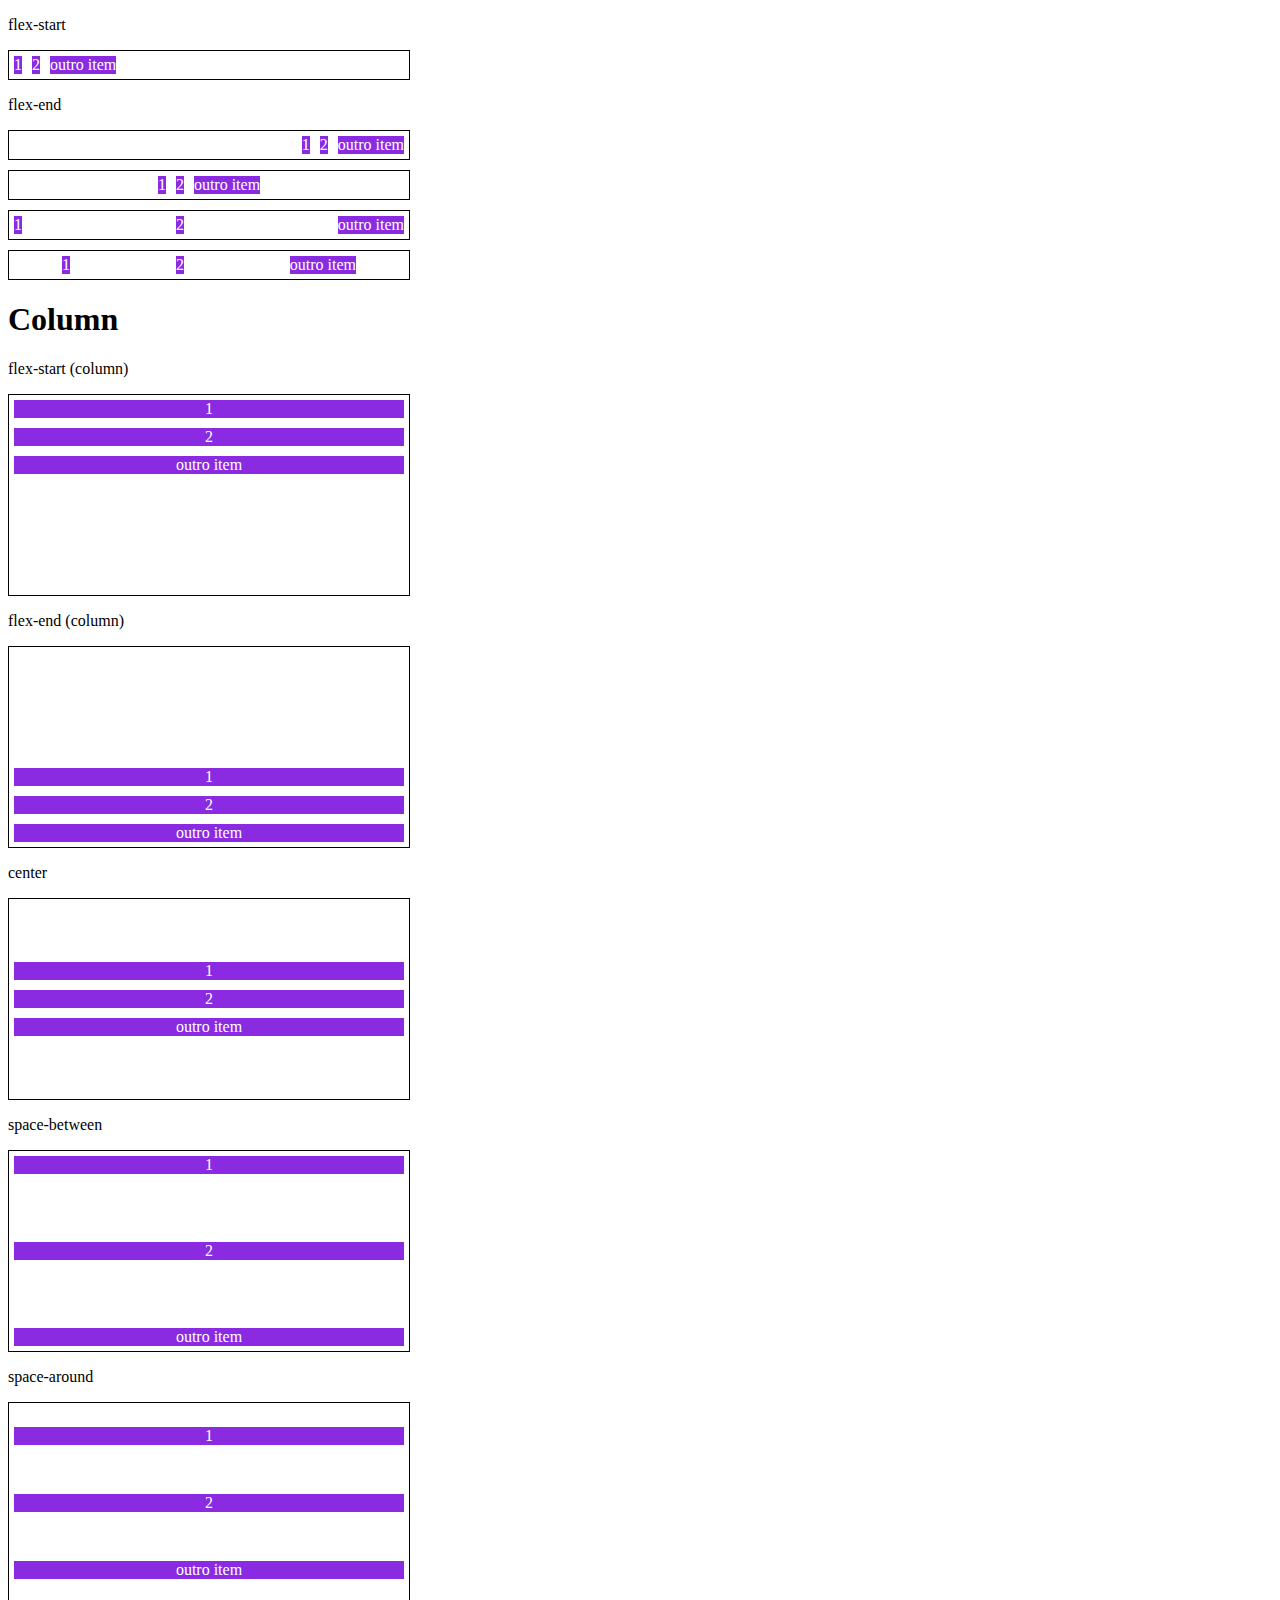
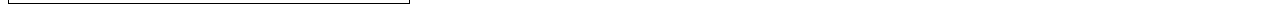
<file: justify-content.html>
<!DOCTYPE html>
<html lang="en">
<head>
    <meta charset="UTF-8">
    <meta http-equiv="X-UA-Compatible" content="IE=edge">
    <meta name="viewport" content="width=device-width, initial-scale=1.0">
    <title>Fundamentos - Justify Content</title>
    <style>
        .container{
            max-width: 400px;
            border: 1px solid black;
            margin: 0;
            display: flex;
            margin-bottom: 10px;
        }

        .item{
            background-color: blueviolet;
            margin: 5px;
            text-align: center;
            color: white;
        }

        .flex-start{
            justify-content: flex-start;
        }

        .flex-end{
            justify-content: flex-end;
        }

        .center{
            justify-content: center;
        }

        .space-between{
            justify-content: space-between;
        }

        .space-around{
            justify-content: space-around;
        }

        .column{
            flex-direction: column;
            min-height: 200px;
        }

    </style>
</head>
<body>
    <p>flex-start</p>
    <section class="container flex-start">
        <div class="item">1</div>
        <div class="item">2</div>
        <div class="item">outro item</div>
    </section>
    <p>flex-end</p>
    <section class="container flex-end">
        <div class="item">1</div>
        <div class="item">2</div>
        <div class="item">outro item</div>
    </section>

    <section class="container center">
        <div class="item">1</div>
        <div class="item">2</div>
        <div class="item">outro item</div>
    </section>

    <section class="container space-between">
        <div class="item">1</div>
        <div class="item">2</div>
        <div class="item">outro item</div>
    </section>

    <section class="container space-around">
        <div class="item">1</div>
        <div class="item">2</div>
        <div class="item">outro item</div>
    </section>

    <h1>Column</h1>
    <p>flex-start (column)</p>
    <section class="container flex-start column">
        <div class="item">1</div>
        <div class="item">2</div>
        <div class="item">outro item</div>
    </section>

    <p>flex-end (column)</p>
    <section class="container flex-end column">
        <div class="item">1</div>
        <div class="item">2</div>
        <div class="item">outro item</div>
    </section>

    <p>center</p>
    <section class="container center column">
        <div class="item">1</div>
        <div class="item">2</div>
        <div class="item">outro item</div>
    </section>

    <p>space-between</p>
    <section class="container space-between column">
        <div class="item">1</div>
        <div class="item">2</div>
        <div class="item">outro item</div>
    </section>

    <p>space-around</p>
    <section class="container space-around column">
        <div class="item">1</div>
        <div class="item">2</div>
        <div class="item">outro item</div>
    </section>

</body>
</html>
</file>
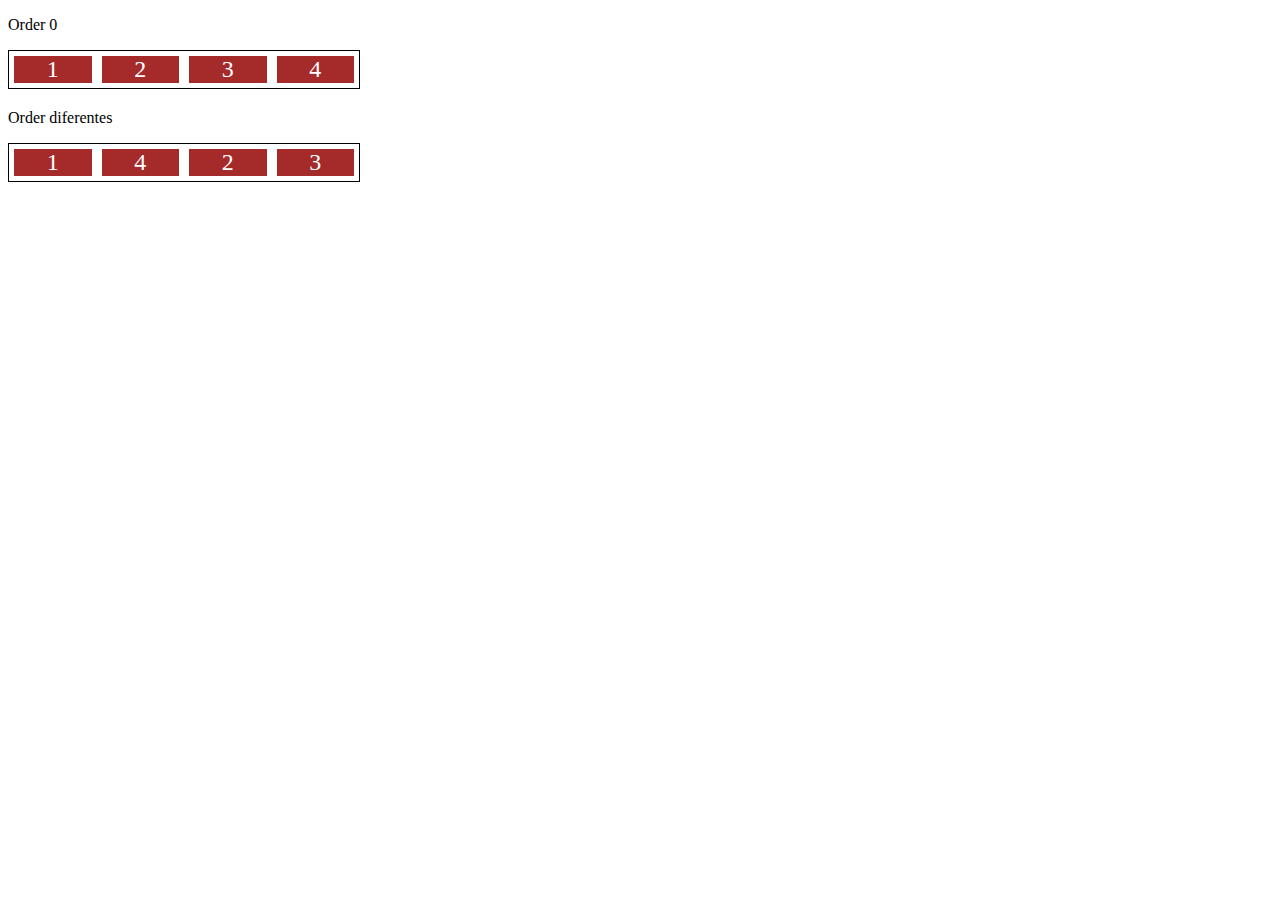
<file: order.html>
<!DOCTYPE html>
<html lang="en">
<head>
    <meta charset="UTF-8">
    <meta http-equiv="X-UA-Compatible" content="IE=edge">
    <meta name="viewport" content="width=device-width, initial-scale=1.0">
    <title>Fundamentos - Order</title>
    <style>
        .flex-container{
            display: flex;
            max-width: 350px;
            border: 1px solid black;
            margin-bottom: 20px;
        }

        .item{
            background-color: brown;
            flex: 1;
            color:white;
            text-align: center;
            font-size: 24px;
            margin: 5px;
        }

        .o1{
            order:1;
        }

        .o2{
            order: 2;
        }

        .o3{
            order: 3;
        }
    </style>
</head>
<body>
    <p>Order 0</p>
    <div class="flex-container">
        <div class="item">1</div>
        <div class="item">2</div>
        <div class="item">3</div>
        <div class="item">4</div>
    </div>

    <p>Order diferentes</p>
    <div class="flex-container">
        <div class="item">1</div>
        <div class="item o2">2</div>
        <div class="item o3">3</div>
        <div class="item o1">4</div>
    </div>
</body>
</html>
</file>
<file: flex-projeto/style.css>
*{
    margin: 0;
    padding: 0;
    font-family: 'Open Sans', sans-serif;
}

ul{
    list-style: none;
    margin: 0;
    padding: 0;
}

ul li a{
    text-decoration: none;
}

div img{
    display: block;
    width: 100%;
}

.flex-container{
    display: flex;
    max-width: 992px;
    margin: auto;
    width: 100%;
    min-width: 320px;
}

header{
    background-color: #122A57;
    height: 100px;
    display: flex;
    align-items: center;
    color: #fff;
}

header .list-items{
    display: flex;
    max-width: 260px;
    width: 100%;
    justify-content: space-between;
    align-items: center;
}

.list-items li a{
    color: #fff;
    
}

header .menu{
    justify-content: space-between;
}

.apresentacao{
    height: 100vh;
    align-items: center;
    justify-content: space-between;
}

.apresentacao .texto-apresentacao{
    min-height: 200px;
}

.texto-apresentacao h1{
    color:#122A57;
    font-size: 48px;
    margin-bottom: 10px;
}

.btn{
    background-color: #122A57;
    color: #fff;
    text-align: center;
    border-radius: 30px;
    width: 220px;
    display: block;
    text-decoration: none;
    height: 50px;
    line-height: 50px;
    margin-top: 10px;
    margin-bottom: 10px;
}

#quem-somos{
    flex-direction: row-reverse;
    align-items: center;
    justify-content: space-between;

}

#quem-somos img{
    min-width: 320px;
    margin: auto;
}

#quem-somos h2{
    font-size: 32px;
    color: #122A57;
    display: flex;
    margin-bottom: 20px;
}

#quem-somos h2::before{
    content: "";
    height: 50px;
    width: 5px;
    margin-right: 5px;
    background-color: #122A57;
    position: relative;
}

#quem-somos p{
    margin-bottom: 10px;
    width: 90%;
}

#quem-somos img{
    min-width: 420px;
}

.container-externo{
    background-color: #122A57;
    width: 100%;
}

#servicos{
    flex-direction: column;
    padding-top: 50px;
    padding-bottom: 100px;
}

#servicos h2{
    color: #fff;
    font-size: 32px;
    margin-bottom: 20px;
}

.list-servicos{
    display: flex;
    justify-content: space-around;
}

.list-servicos .item-servico{
    text-align: center;
}

.item-servico a{
    width: 220px;
    background-color: #fff;
    border-radius: 30px;
    height: 50px;
    text-align: center;
    margin-top: 20px;
    line-height: 50px;
    padding: 5px 10px;
    color:#122A57;
    font-size: 12px;
    text-decoration: none;
    font-weight: 700;
}

.item-servico p{
    font-weight: 700;
    font-size: 18px;
    color:#fff;
    margin-top: 20px;
}

.item-servico img{
    width: 80%;
    margin: auto;
}

#planos{
    flex-direction: column;
    min-height: 100vh;
    margin-top: 50px;
}

#planos h2{
    font-size: 32px;
}

.list-planos{
    display: flex;
    align-items: flex-end;
    justify-content: space-between;
}

.item-plano{
    flex: 1;
    border: 5px solid #122A57;
    margin-right: 20px;
    max-width: 240px;
}

.item-plano btn{
    margin: auto;
    margin-bottom: 20px;
    padding: 10px;
}

.item-plano h3{
    font-size: 24px;
    display: flex;
    flex-direction: column;
    text-align: center;
    margin-top: 20px;
}

.item-plano h3::after{
    content: "";
    background-color: #122A57;
    width: 100%;
    height: 3px;
    margin-top: 20px;
    margin-bottom: 10px;
}

.item-plano ul{
    padding: 10px 20px;
    display: flex;
    flex-direction: column;
    margin-bottom: 10px;;
}

.item-plano ul li{
    display: flex;
    flex-wrap: nowrap;
    align-items: center;
}

.item-plano ul li::before{
    content: "";
    width: 10px;
    height: 10px;
    background-color: #122A57;
    margin-right: 5px;
}

footer{
    background-color: #122A57;
    height: 70px;
    display: flex;
    align-items: center;
}

footer .footer{
    justify-content:space-between ;
    color: #fff;
}

/*mobile*/
@media(max-width: 992px){
    .flex-container{
        flex-direction: column;
    }

    .apresentacao{
        flex-direction: column-reverse;
    }

    .apresentacao .texto-apresentacao{
        width: 100%;
    }

    #quem-somos{
        flex-direction: column-reverse;
    }

    .list-servicos{
        flex-direction: column;
    }

    .item-servico img{
        width: 50%;
        margin: auto;
    }

    .list-planos{
        flex-direction: column;
        align-items: flex-start;
        margin-bottom: 20px;
    }

    .list-planos .item-plano{
        max-width: 90%;
        margin: auto;
        width: 100%;
        margin-bottom: 20px;
    }
}
</file>
